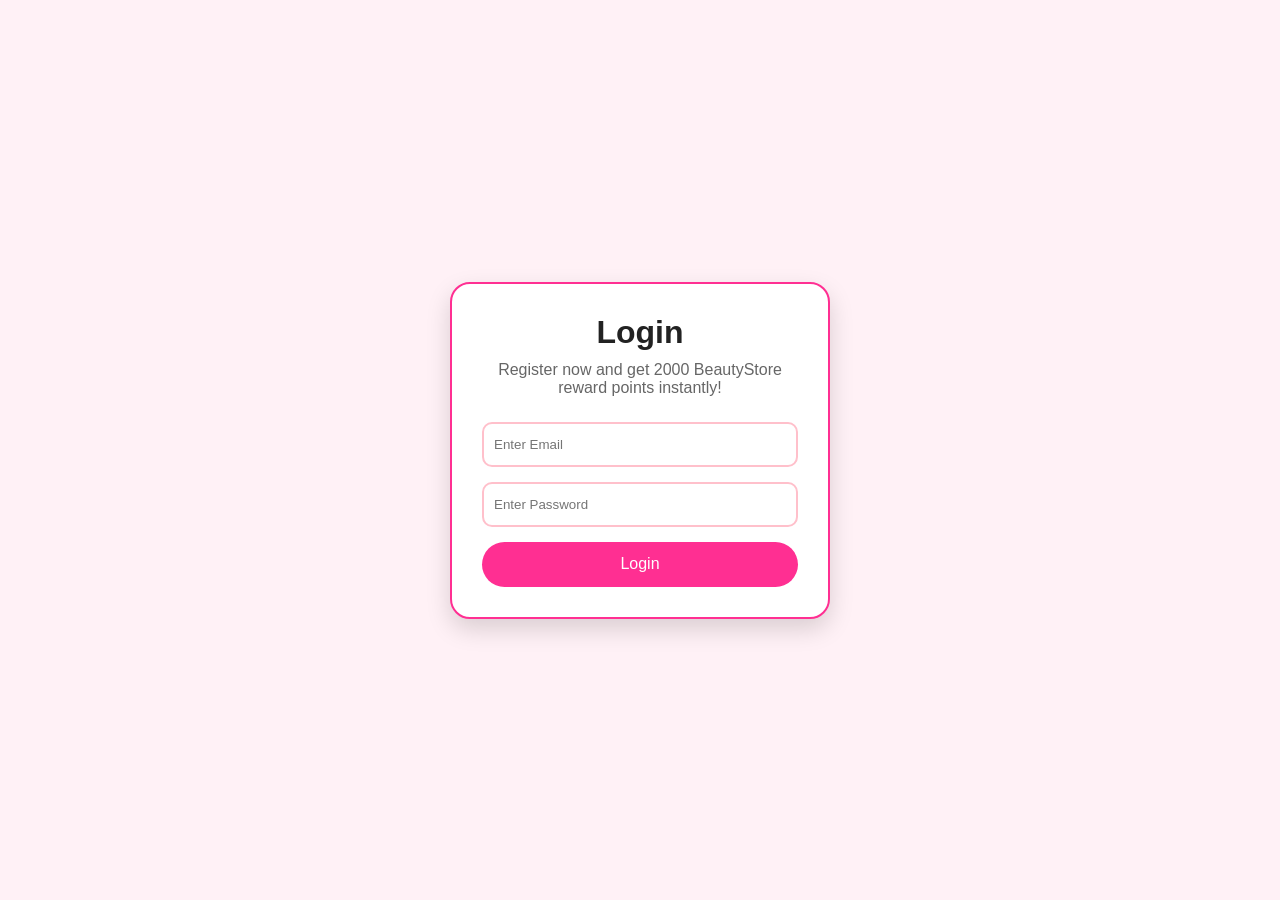
<file: login.html>
<!DOCTYPE html>
<html lang="en">
<head>
    <meta charset="UTF-8">
    <meta name="viewport" content="width=device-width, initial-scale=1.0">
    <title>Login - BeautyStore</title>
    <link rel="stylesheet" href="./css/login.css">
</head>
<body>

<div class="login-box">

    <h1>Login</h1>

    <p>Register now and get 2000 BeautyStore reward points instantly!</p>

    <input type="email" placeholder="Enter Email">

    <input type="password" placeholder="Enter Password">

    <a href="index.html">
        <button>Login</button>
    </a>

</div>

</body>
</html>
</file>
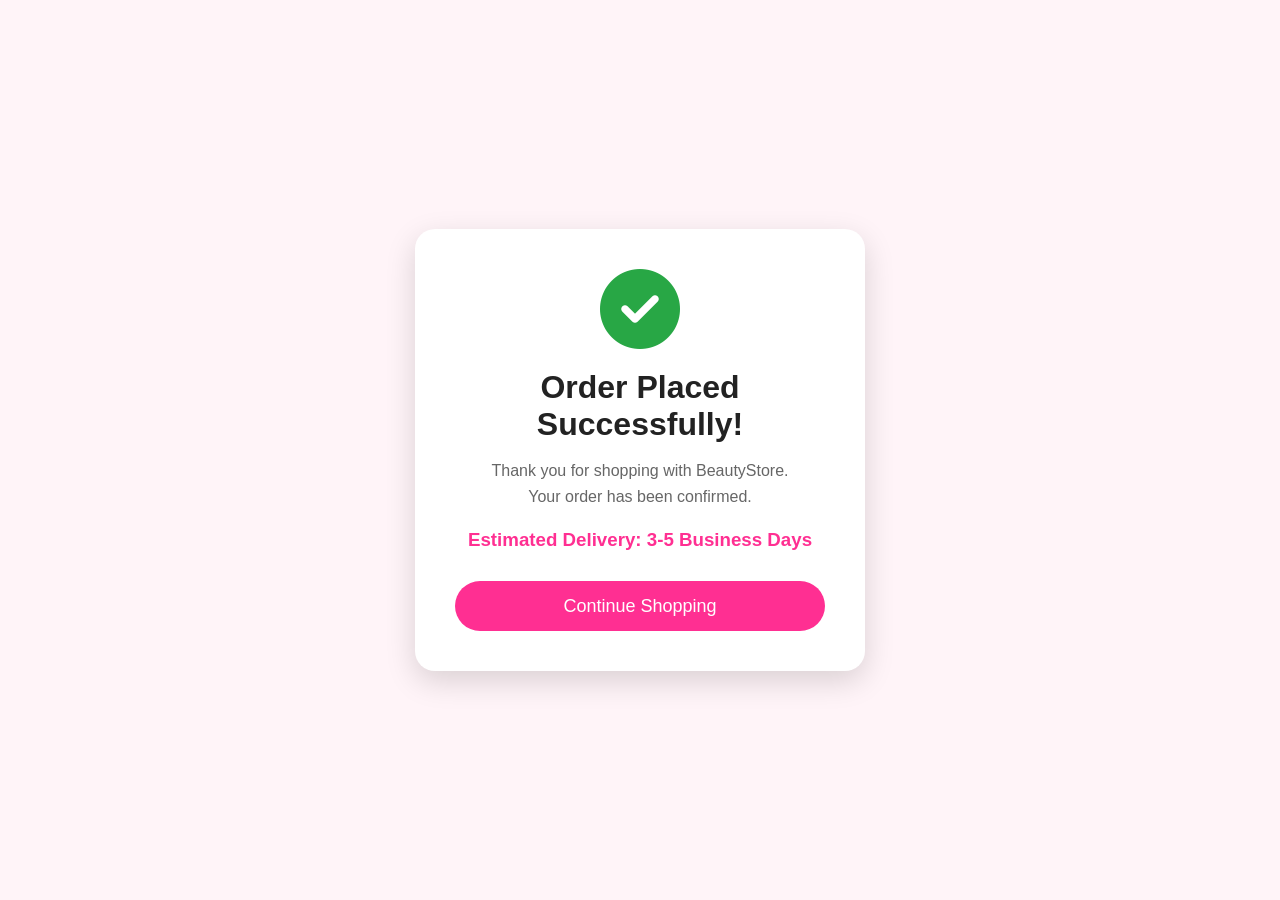
<file: order-success.html>
<!DOCTYPE html>
<html lang="en">
<head>
    <meta charset="UTF-8">
    <meta name="viewport" content="width=device-width, initial-scale=1.0">
    <title>Order Success</title>
    <link rel="stylesheet" href="css/order-success.css">
    <link rel="stylesheet" href="https://cdnjs.cloudflare.com/ajax/libs/font-awesome/6.5.2/css/all.min.css">
</head>
<body>

<div class="success-box">

    <i class="fa-solid fa-circle-check"></i>

    <h1>Order Placed Successfully!</h1>

    <p>
        Thank you for shopping with BeautyStore.
        <br>
        Your order has been confirmed.
    </p>

    <h3>Estimated Delivery: 3-5 Business Days</h3>

    <a href="index.html">
        <button>Continue Shopping</button>
    </a>

</div>

</body>
</html>
</file>
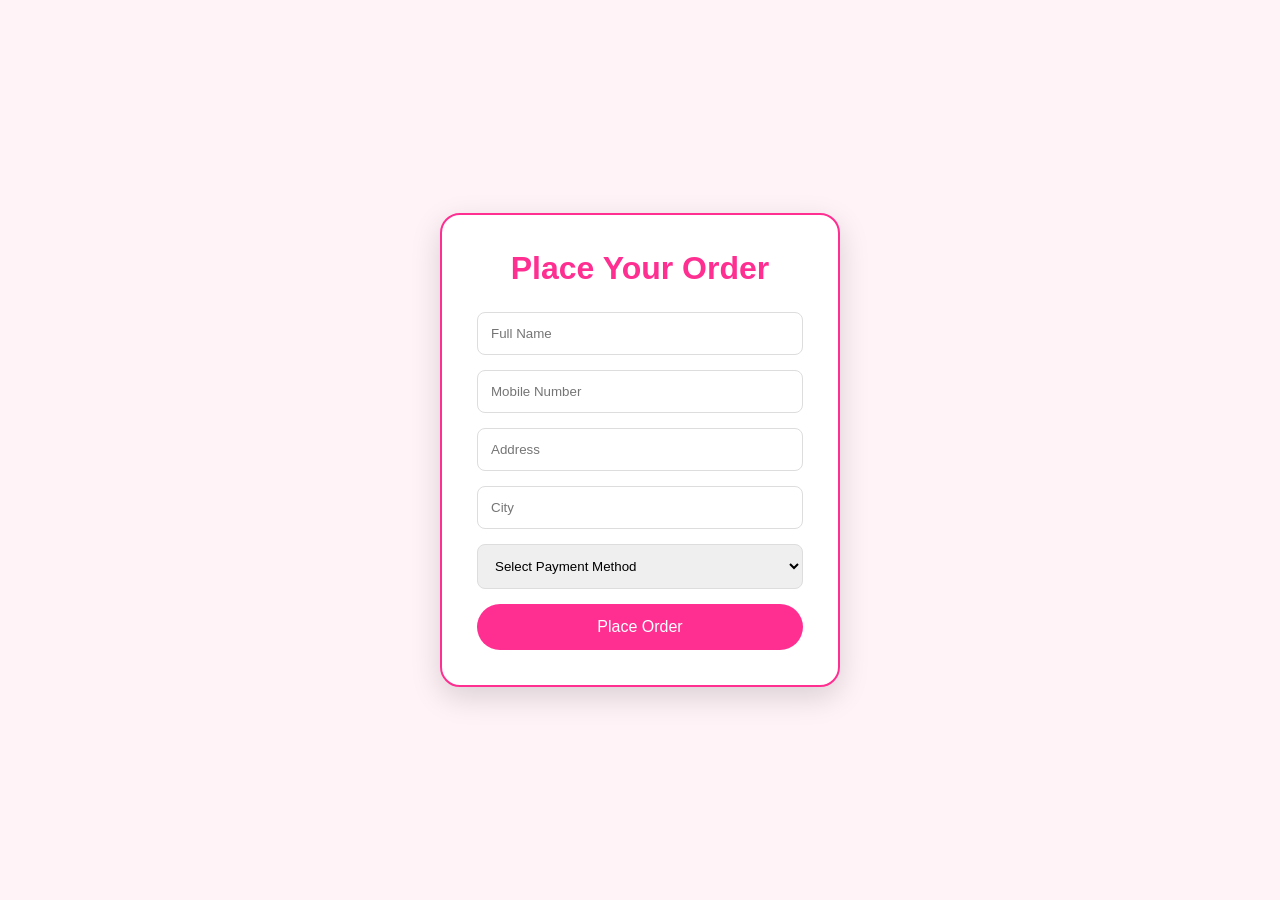
<file: order.html>
<!DOCTYPE html>
<html lang="en">
<head>
<meta charset="UTF-8">
<meta name="viewport" content="width=device-width, initial-scale=1.0">

<title>Place Order - Nykaa</title>

<link rel="stylesheet" href="./css/order.css">

</head>

<body>


<div class="order-box">

<h1>Place Your Order</h1>

<input type="text" placeholder="Full Name">

<input type="text" placeholder="Mobile Number">

<input type="text" placeholder="Address">

<input type="text" placeholder="City">


<select>
<option>Select Payment Method</option>
<option>Cash On Delivery</option>
<option>UPI</option>
<option>Card Payment</option>
</select>


<a href="order-success.html">
    <button>Place Order</button>
</a>


</div>


</body>
</html>
</file>
<file: css/login.css>
*{
    margin:0;
    padding:0;
    box-sizing:border-box;
    font-family:Arial,sans-serif;
}

body{
    height:100vh;
    display:flex;
    justify-content:center;
    align-items:center;
    background:#fff1f6;
}

.login-box{
    width:380px;
    background:#fff;
    border:2px solid #ff2f92;
    border-radius:20px;
    padding:30px;
    text-align:center;
    box-shadow:0 10px 25px rgba(0,0,0,0.15);
}

.login-box h1{
    margin-bottom:10px;
    color:#222;
}

.login-box p{
    margin-bottom:25px;
    color:#666;
}

.login-box input{
    width:100%;
    height:45px;
    margin-bottom:15px;
    padding:10px;
    border:2px solid pink;
    border-radius:10px;
    outline:none;
}

.login-box input:focus{
    border-color:#ff2f92;
}

.login-box button{
    width:100%;
    height:45px;
    border:none;
    border-radius:30px;
    background:#ff2f92;
    color:#fff;
    font-size:16px;
    cursor:pointer;
}

.login-box button:hover{
    background:#e91e75;
}

.login-box a{
    text-decoration:none;
}
</file>
<file: css/order-success.css>
*{
    margin:0;
    padding:0;
    box-sizing:border-box;
    font-family:Poppins,sans-serif;
}

body{
    height:100vh;
    display:flex;
    justify-content:center;
    align-items:center;
    background:#fff4f8;
}

.success-box{
    width:450px;
    background:#fff;
    padding:40px;
    border-radius:20px;
    text-align:center;
    box-shadow:0 10px 30px rgba(0,0,0,.15);
}

.success-box i{
    font-size:80px;
    color:#28a745;
    margin-bottom:20px;
}

.success-box h1{
    color:#222;
    margin-bottom:15px;
}

.success-box p{
    color:#666;
    line-height:1.6;
    margin-bottom:20px;
}

.success-box h3{
    color:#ff2f92;
    margin-bottom:30px;
}

.success-box button{
    width:100%;
    height:50px;
    background:#ff2f92;
    color:white;
    border:none;
    border-radius:50px;
    font-size:18px;
    cursor:pointer;
}

.success-box button:hover{
    background:#e91e75;
}

.success-box a{
    text-decoration:none;
}
</file>
<file: css/order.css>
*{
margin:0;
padding:0;
box-sizing:border-box;
font-family:Poppins,Arial;
}


body{

height:100vh;

background:#fff3f8;

display:flex;

justify-content:center;

align-items:center;

}


.order-box{

width:400px;

background:white;

padding:35px;

border-radius:20px;

border:2px solid #ff2f92;

box-shadow:0 10px 30px rgba(0,0,0,0.15);

text-align:center;

}



.order-box h1{

margin-bottom:25px;

color:#ff2f92;

}



.order-box input,
.order-box select{

width:100%;

padding:13px;

margin-bottom:15px;

border:1px solid #ddd;

border-radius:8px;

}



.order-box button{

width:100%;

padding:14px;

background:#ff2f92;

color:white;

border:none;

border-radius:25px;

font-size:16px;

cursor:pointer;

}


.order-box button:hover{

background:#e91e75;

}
</file>
